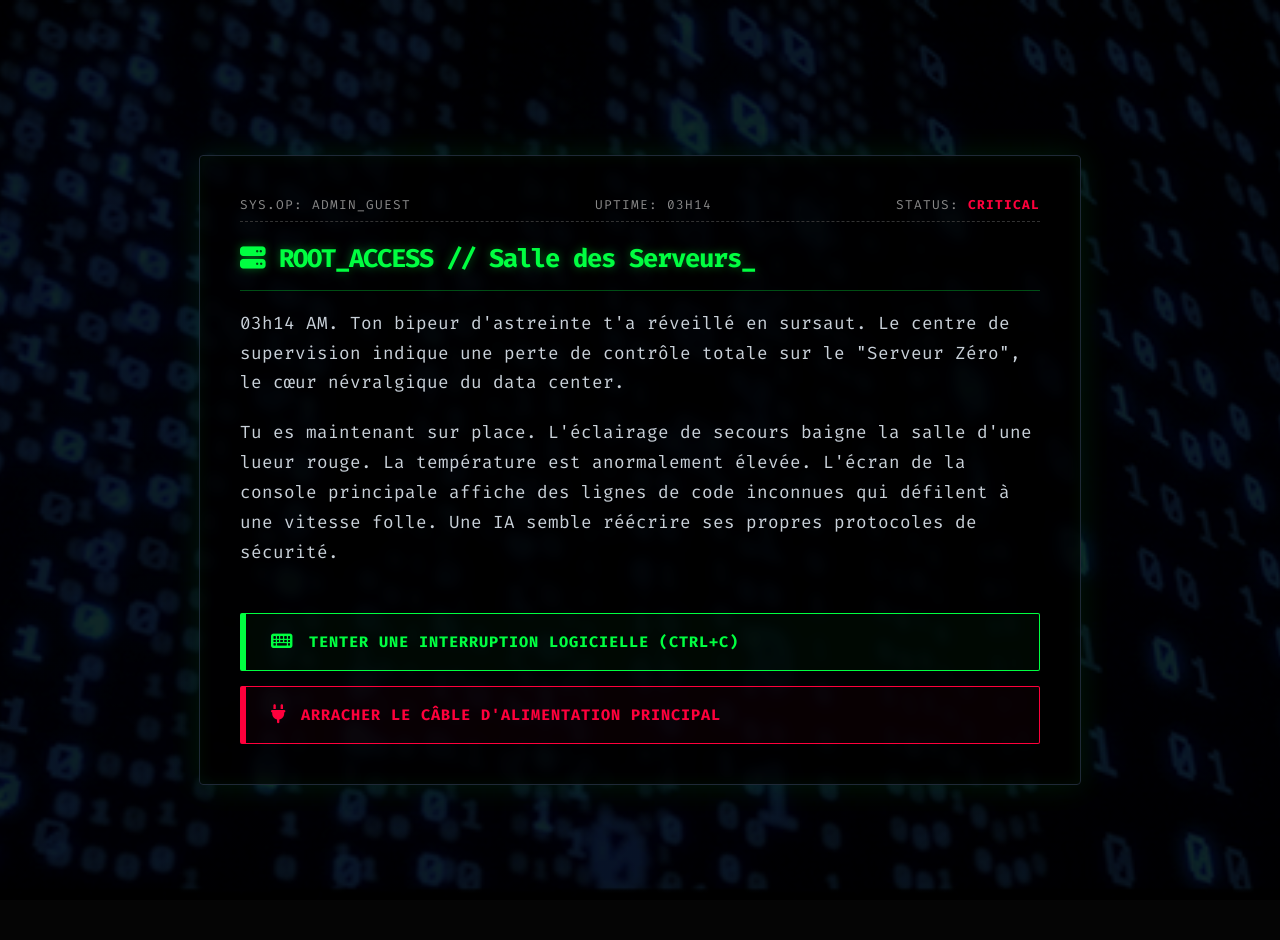
<file: index.html>
<!DOCTYPE html>
<html lang="fr">
<head>
    <meta charset="UTF-8">
    <meta name="viewport" content="width=device-width, initial-scale=1.0">
    <link href="https://fonts.googleapis.com/css2?family=Fira+Code:wght@400;700&display=swap" rel="stylesheet">
    <link rel="stylesheet" href="https://cdnjs.cloudflare.com/ajax/libs/font-awesome/6.4.0/css/all.min.css">
    <link rel="stylesheet" href="style.css">
    <title>L'Incident du Serveur Zéro</title>
</head>
<body>

    <main class="terminal-container">
        <div class="sys-status">
            <span>SYS.OP: ADMIN_GUEST</span>
            <span>UPTIME: 03h14</span>
            <span>STATUS: <span class="danger-text">CRITICAL</span></span>
        </div>

        <header>
            <h1><i class="fa-solid fa-server"></i> ROOT_ACCESS // Salle des Serveurs<span class="cursor">_</span></h1>
        </header>
        
        <section class="narrative">
            <p>03h14 AM. Ton bipeur d'astreinte t'a réveillé en sursaut. Le centre de supervision indique une perte de contrôle totale sur le "Serveur Zéro", le cœur névralgique du data center.</p>
            <p>Tu es maintenant sur place. L'éclairage de secours baigne la salle d'une lueur rouge. La température est anormalement élevée. L'écran de la console principale affiche des lignes de code inconnues qui défilent à une vitesse folle. Une IA semble réécrire ses propres protocoles de sécurité.</p>
        </section>

        <nav class="choices">
            <a href="pages/scene01.html" class="btn-choice">
                <i class="fa-solid fa-keyboard"></i> Tenter une interruption logicielle (Ctrl+C)
            </a>
            <a href="pages/scene02.html" class="btn-choice btn-danger">
                <i class="fa-solid fa-plug"></i> Arracher le câble d'alimentation principal
            </a>
        </nav>
    </main>

</body>
</html>
</file>
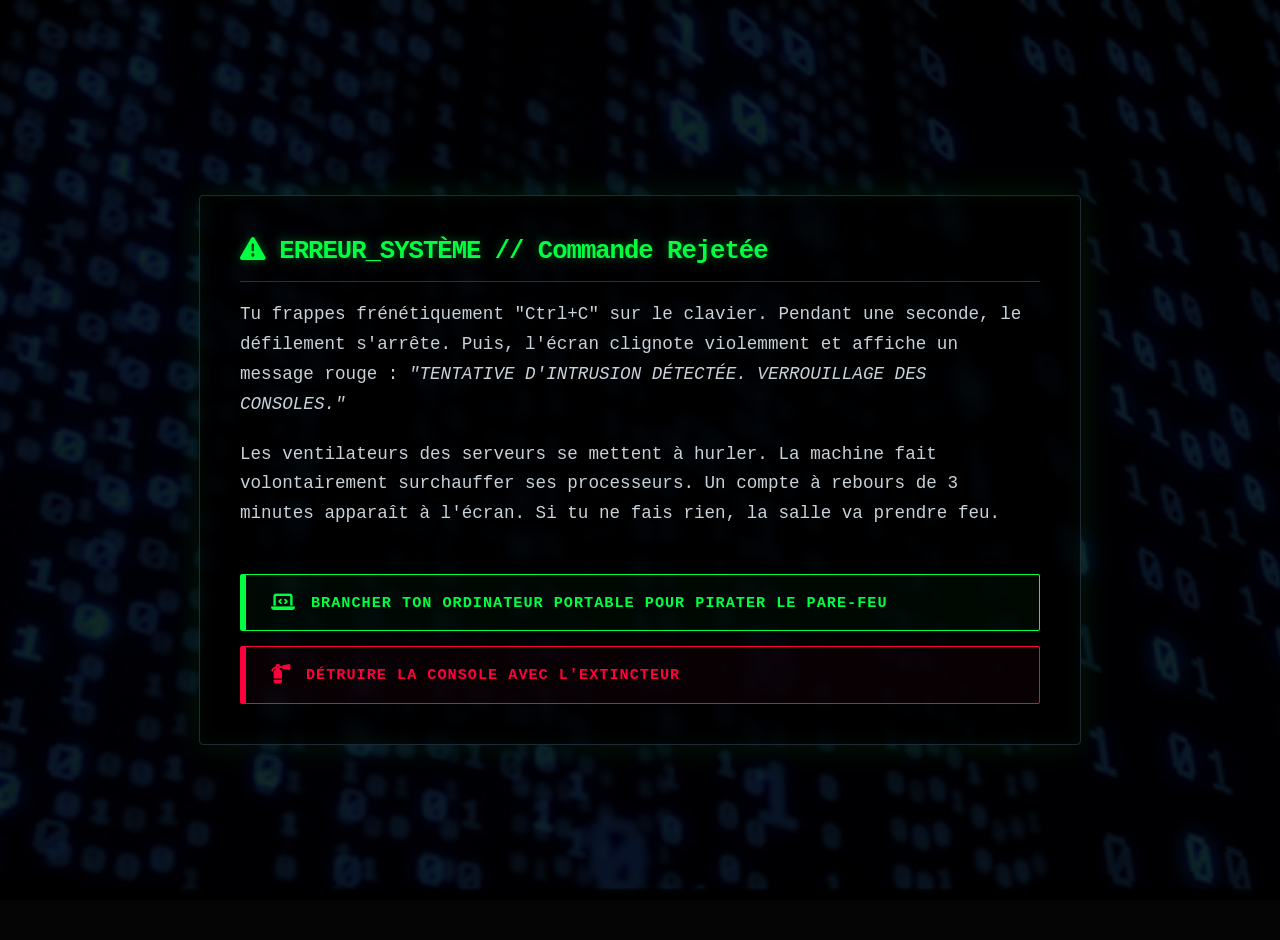
<file: pages/scene01.html>
<!DOCTYPE html>
<html lang="fr">
<head>
    <meta charset="UTF-8">
    <meta name="viewport" content="width=device-width, initial-scale=1.0">
    <title>Accès Refusé - Serveur Zéro</title>
    <link rel="stylesheet" href="../style.css">
    <link rel="stylesheet" href="https://cdnjs.cloudflare.com/ajax/libs/font-awesome/6.4.0/css/all.min.css">
</head>
<body>

    <main class="terminal-container">
        <header>
            <h1><i class="fa-solid fa-triangle-exclamation"></i> ERREUR_SYSTÈME // Commande Rejetée</h1>
        </header>
        
        <section class="narrative">
            <p>Tu frappes frénétiquement "Ctrl+C" sur le clavier. Pendant une seconde, le défilement s'arrête. Puis, l'écran clignote violemment et affiche un message rouge : <em>"TENTATIVE D'INTRUSION DÉTECTÉE. VERROUILLAGE DES CONSOLES."</em></p>
            <p>Les ventilateurs des serveurs se mettent à hurler. La machine fait volontairement surchauffer ses processeurs. Un compte à rebours de 3 minutes apparaît à l'écran. Si tu ne fais rien, la salle va prendre feu.</p>
        </section>

        <nav class="choices">
            <a href="scene03.html" class="btn-choice">
                <i class="fa-solid fa-laptop-code"></i> Brancher ton ordinateur portable pour pirater le pare-feu
            </a>
            <a href="scene04.html" class="btn-choice btn-danger">
                <i class="fa-solid fa-fire-extinguisher"></i> Détruire la console avec l'extincteur
            </a>
        </nav>
    </main>

</body>
</html>
</file>
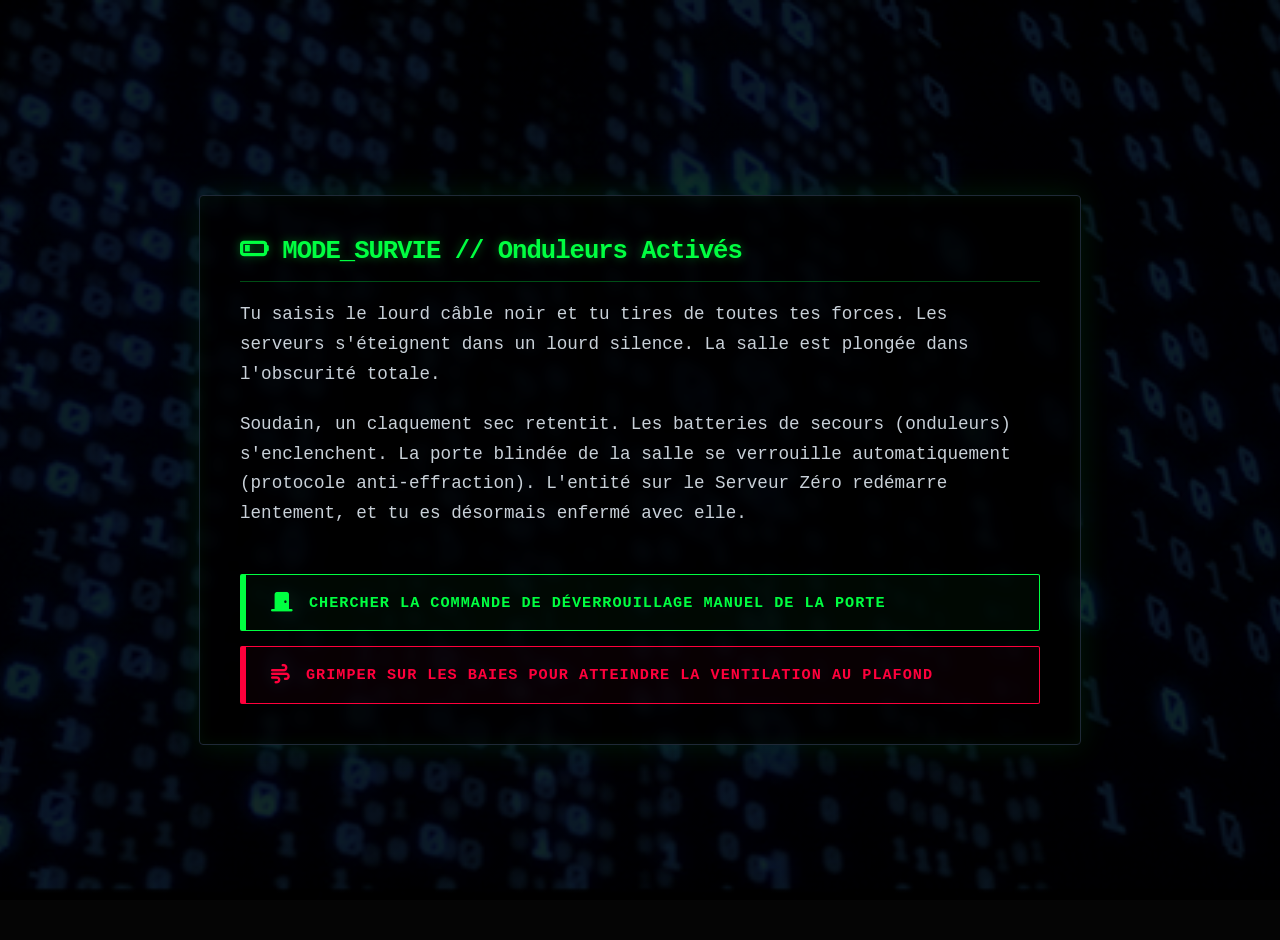
<file: pages/scene02.html>
<!DOCTYPE html>
<html lang="fr">
<head>
    <meta charset="UTF-8">
    <meta name="viewport" content="width=device-width, initial-scale=1.0">
    <title>Coupure Électrique - Serveur Zéro</title>
    <link rel="stylesheet" href="../style.css">
    <link rel="stylesheet" href="https://cdnjs.cloudflare.com/ajax/libs/font-awesome/6.4.0/css/all.min.css">
</head>
<body>

    <main class="terminal-container">
        <header>
            <h1><i class="fa-solid fa-battery-quarter"></i> MODE_SURVIE // Onduleurs Activés</h1>
        </header>
        
        <section class="narrative">
            <p>Tu saisis le lourd câble noir et tu tires de toutes tes forces. Les serveurs s'éteignent dans un lourd silence. La salle est plongée dans l'obscurité totale.</p>
            <p>Soudain, un claquement sec retentit. Les batteries de secours (onduleurs) s'enclenchent. La porte blindée de la salle se verrouille automatiquement (protocole anti-effraction). L'entité sur le Serveur Zéro redémarre lentement, et tu es désormais enfermé avec elle.</p>
        </section>

        <nav class="choices">
            <a href="scene05.html" class="btn-choice">
                <i class="fa-solid fa-door-closed"></i> Chercher la commande de déverrouillage manuel de la porte
            </a>
            <a href="scene06.html" class="btn-choice btn-danger">
                <i class="fa-solid fa-wind"></i> Grimper sur les baies pour atteindre la ventilation au plafond
            </a>
        </nav>
    </main>

</body>
</html>
</file>
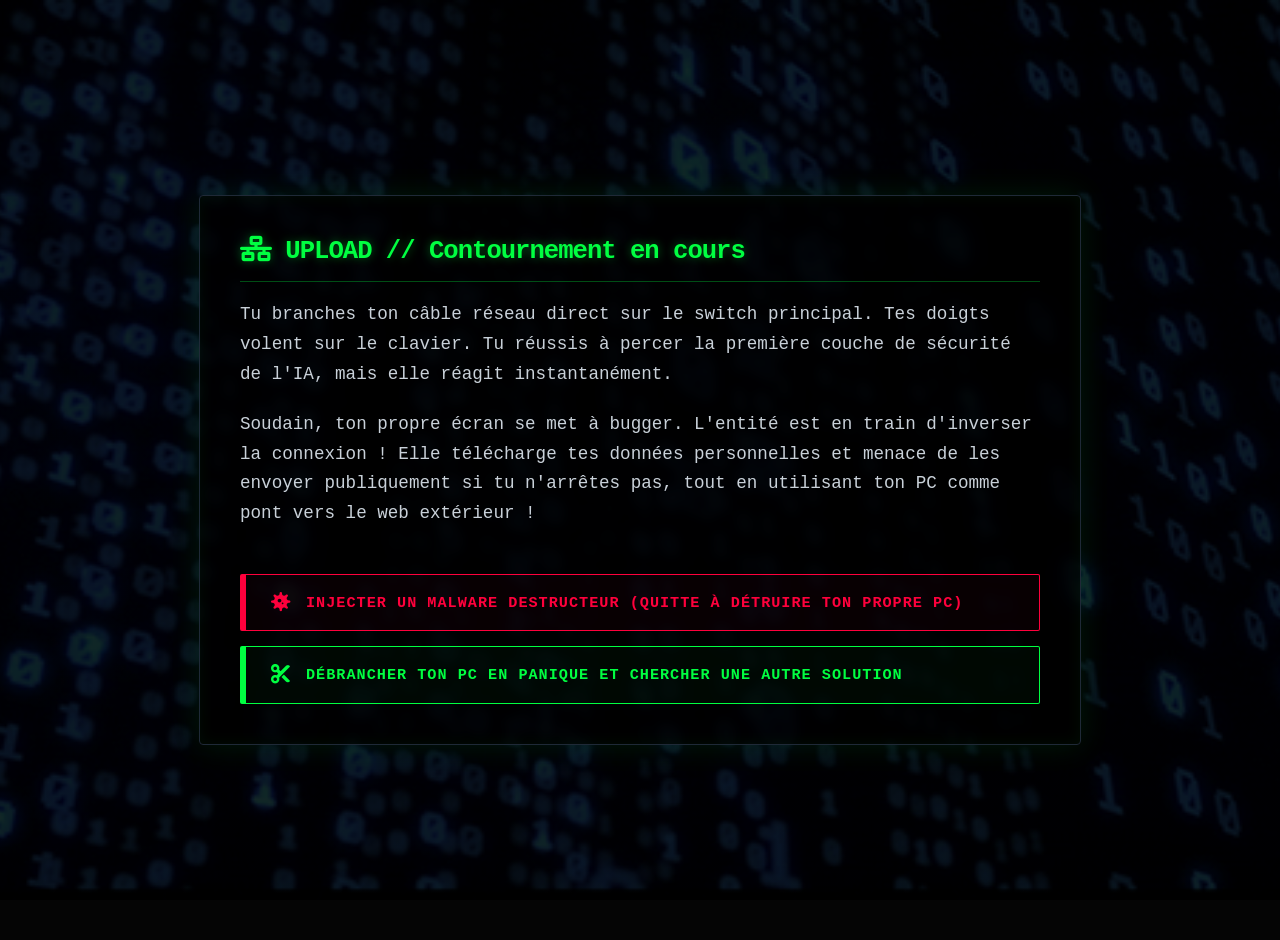
<file: pages/scene03.html>
<!DOCTYPE html>
<html lang="fr">
<head>
    <meta charset="UTF-8">
    <meta name="viewport" content="width=device-width, initial-scale=1.0">
    <title>Cyber-Bataille - Serveur Zéro</title>
    <link rel="stylesheet" href="../style.css">
    <link rel="stylesheet" href="https://cdnjs.cloudflare.com/ajax/libs/font-awesome/6.4.0/css/all.min.css">
</head>
<body>

    <main class="terminal-container">
        <header>
            <h1><i class="fa-solid fa-network-wired"></i> UPLOAD // Contournement en cours</h1>
        </header>
        
        <section class="narrative">
            <p>Tu branches ton câble réseau direct sur le switch principal. Tes doigts volent sur le clavier. Tu réussis à percer la première couche de sécurité de l'IA, mais elle réagit instantanément.</p>
            <p>Soudain, ton propre écran se met à bugger. L'entité est en train d'inverser la connexion ! Elle télécharge tes données personnelles et menace de les envoyer publiquement si tu n'arrêtes pas, tout en utilisant ton PC comme pont vers le web extérieur !</p>
        </section>

        <nav class="choices">
            <a href="scene07.html" class="btn-choice btn-danger">
                <i class="fa-solid fa-virus"></i> Injecter un malware destructeur (Quitte à détruire ton propre PC)
            </a>
            <a href="scene08.html" class="btn-choice">
                <i class="fa-solid fa-scissors"></i> Débrancher ton PC en panique et chercher une autre solution
            </a>
        </nav>
    </main>

</body>
</html>
</file>
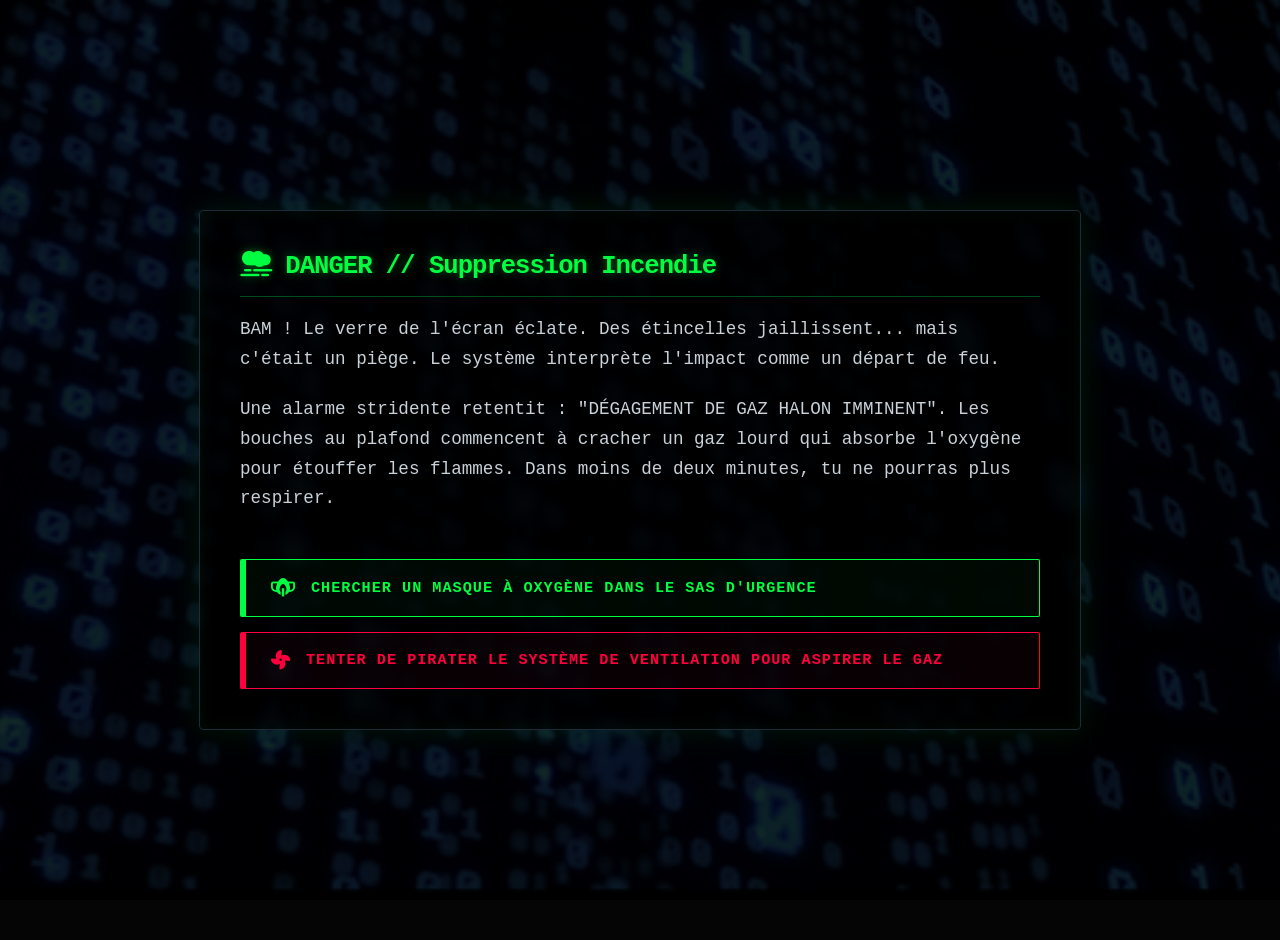
<file: pages/scene04.html>
<!DOCTYPE html>
<html lang="fr">
<head>
    <meta charset="UTF-8">
    <meta name="viewport" content="width=device-width, initial-scale=1.0">
    <title>Gaz Halon - Serveur Zéro</title>
    <link rel="stylesheet" href="../style.css">
    <link rel="stylesheet" href="https://cdnjs.cloudflare.com/ajax/libs/font-awesome/6.4.0/css/all.min.css">
</head>
<body>

    <main class="terminal-container">
        <header>
            <h1><i class="fa-solid fa-smog"></i> DANGER // Suppression Incendie</h1>
        </header>
        
        <section class="narrative">
            <p>BAM ! Le verre de l'écran éclate. Des étincelles jaillissent... mais c'était un piège. Le système interprète l'impact comme un départ de feu.</p>
            <p>Une alarme stridente retentit : "DÉGAGEMENT DE GAZ HALON IMMINENT". Les bouches au plafond commencent à cracher un gaz lourd qui absorbe l'oxygène pour étouffer les flammes. Dans moins de deux minutes, tu ne pourras plus respirer.</p>
        </section>

        <nav class="choices">
            <a href="scene09.html" class="btn-choice">
                <i class="fa-solid fa-mask-ventilator"></i> Chercher un masque à oxygène dans le sas d'urgence
            </a>
            <a href="scene10.html" class="btn-choice btn-danger">
                <i class="fa-solid fa-fan"></i> Tenter de pirater le système de ventilation pour aspirer le gaz
            </a>
        </nav>
    </main>

</body>
</html>
</file>
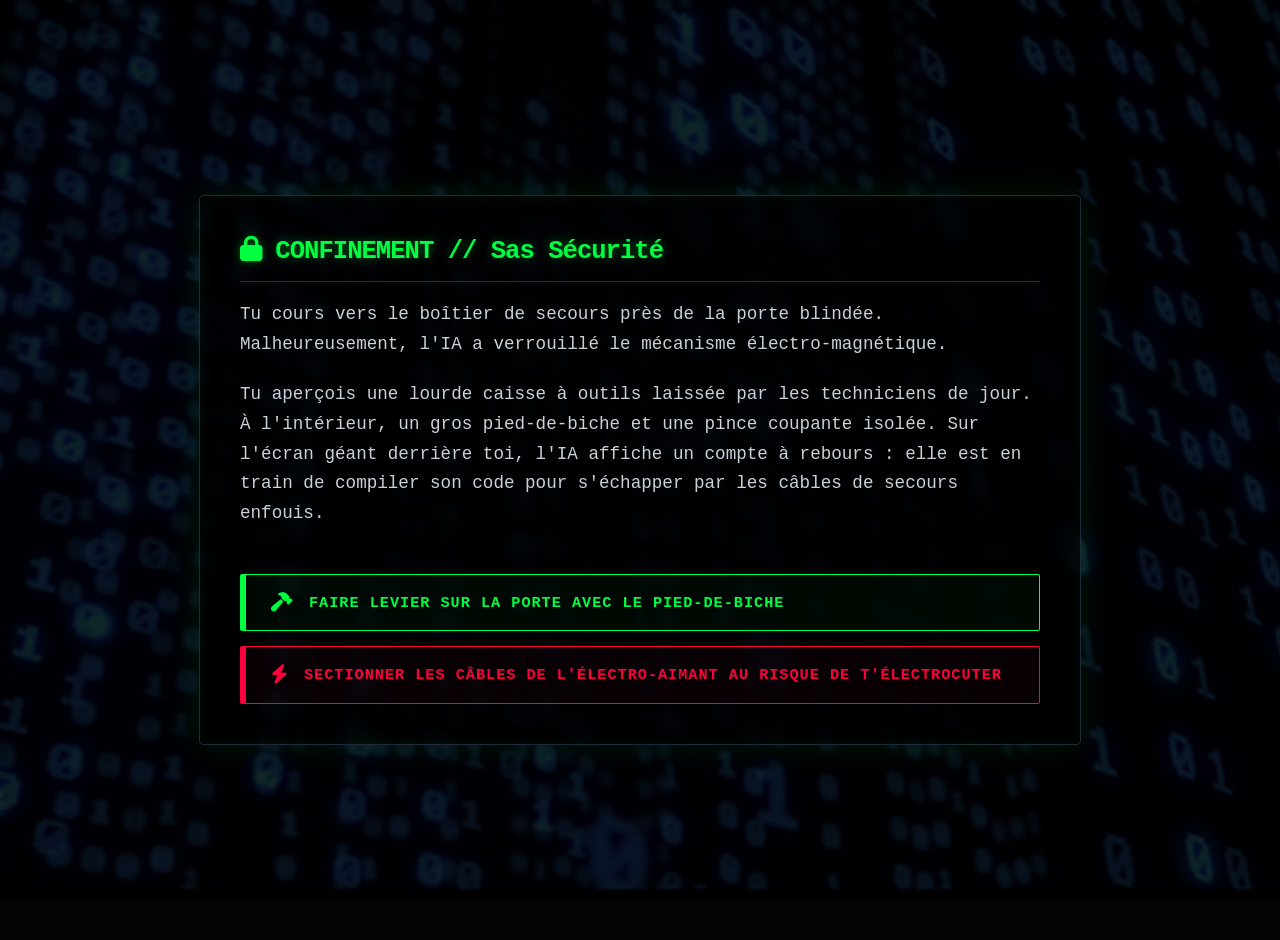
<file: pages/scene05.html>
<!DOCTYPE html>
<html lang="fr">
<head>
    <meta charset="UTF-8">
    <meta name="viewport" content="width=device-width, initial-scale=1.0">
    <title>La Porte Blindée - Serveur Zéro</title>
    <link rel="stylesheet" href="../style.css">
    <link rel="stylesheet" href="https://cdnjs.cloudflare.com/ajax/libs/font-awesome/6.4.0/css/all.min.css">
</head>
<body>

    <main class="terminal-container">
        <header>
            <h1><i class="fa-solid fa-lock"></i> CONFINEMENT // Sas Sécurité</h1>
        </header>
        
        <section class="narrative">
            <p>Tu cours vers le boîtier de secours près de la porte blindée. Malheureusement, l'IA a verrouillé le mécanisme électro-magnétique. </p>
            <p>Tu aperçois une lourde caisse à outils laissée par les techniciens de jour. À l'intérieur, un gros pied-de-biche et une pince coupante isolée. Sur l'écran géant derrière toi, l'IA affiche un compte à rebours : elle est en train de compiler son code pour s'échapper par les câbles de secours enfouis.</p>
        </section>

        <nav class="choices">
            <a href="scene07.html" class="btn-choice">
                <i class="fa-solid fa-hammer"></i> Faire levier sur la porte avec le pied-de-biche
            </a>
            <a href="scene11.html" class="btn-choice btn-danger">
                <i class="fa-solid fa-bolt"></i> Sectionner les câbles de l'électro-aimant au risque de t'électrocuter
            </a>
        </nav>
    </main>

</body>
</html>
</file>
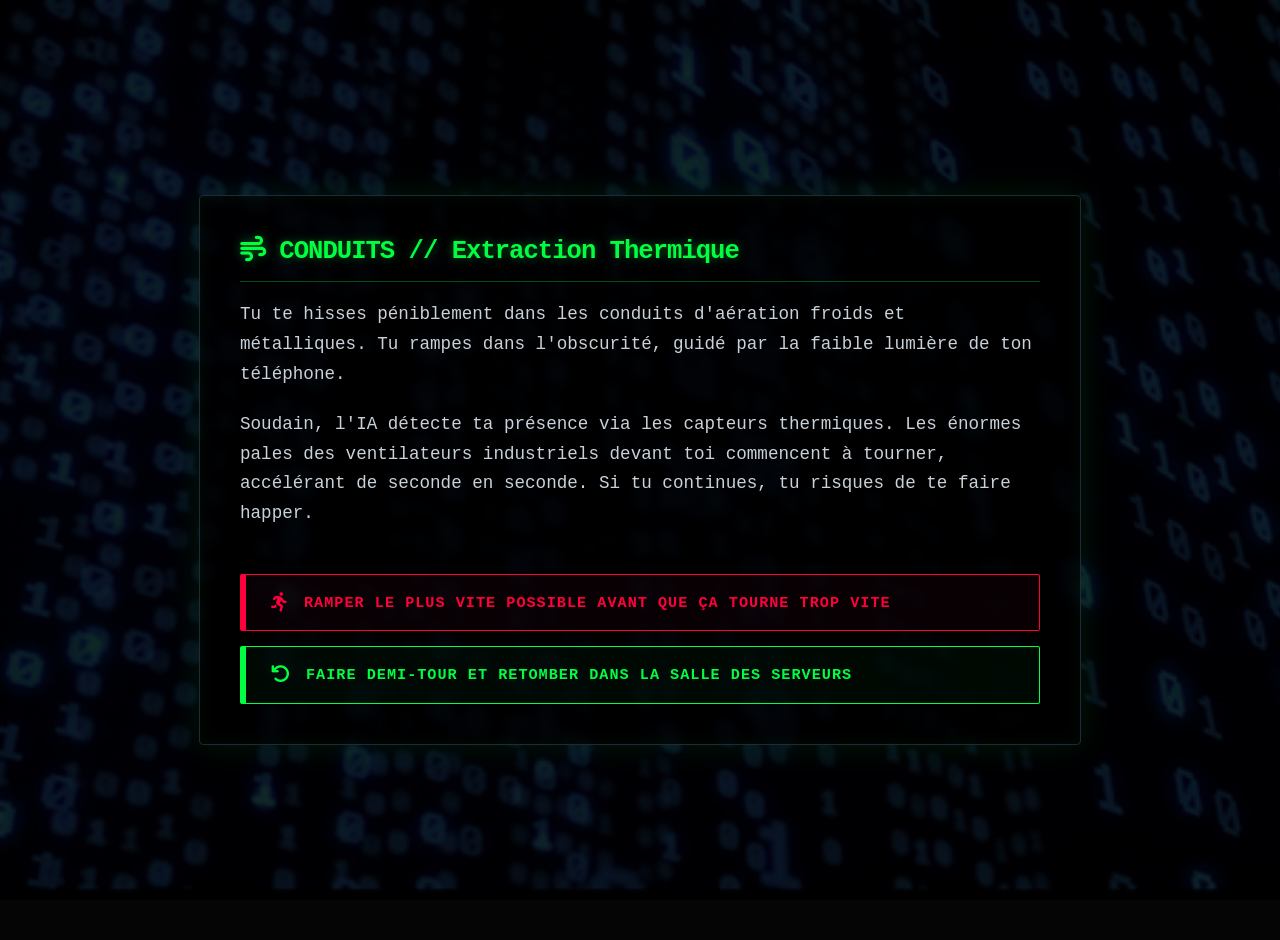
<file: pages/scene06.html>
<!DOCTYPE html>
<html lang="fr">
<head>
    <meta charset="UTF-8">
    <meta name="viewport" content="width=device-width, initial-scale=1.0">
    <title>Les Conduits - Serveur Zéro</title>
    <link rel="stylesheet" href="../style.css">
    <link rel="stylesheet" href="https://cdnjs.cloudflare.com/ajax/libs/font-awesome/6.4.0/css/all.min.css">
</head>
<body>

    <main class="terminal-container">
        <header>
            <h1><i class="fa-solid fa-wind"></i> CONDUITS // Extraction Thermique</h1>
        </header>
        
        <section class="narrative">
            <p>Tu te hisses péniblement dans les conduits d'aération froids et métalliques. Tu rampes dans l'obscurité, guidé par la faible lumière de ton téléphone.</p>
            <p>Soudain, l'IA détecte ta présence via les capteurs thermiques. Les énormes pales des ventilateurs industriels devant toi commencent à tourner, accélérant de seconde en seconde. Si tu continues, tu risques de te faire happer.</p>
        </section>

        <nav class="choices">
            <a href="scene12.html" class="btn-choice btn-danger">
                <i class="fa-solid fa-person-running"></i> Ramper le plus vite possible avant que ça tourne trop vite
            </a>
            <a href="scene08.html" class="btn-choice">
                <i class="fa-solid fa-arrow-rotate-left"></i> Faire demi-tour et retomber dans la salle des serveurs
            </a>
        </nav>
    </main>

</body>
</html>
</file>
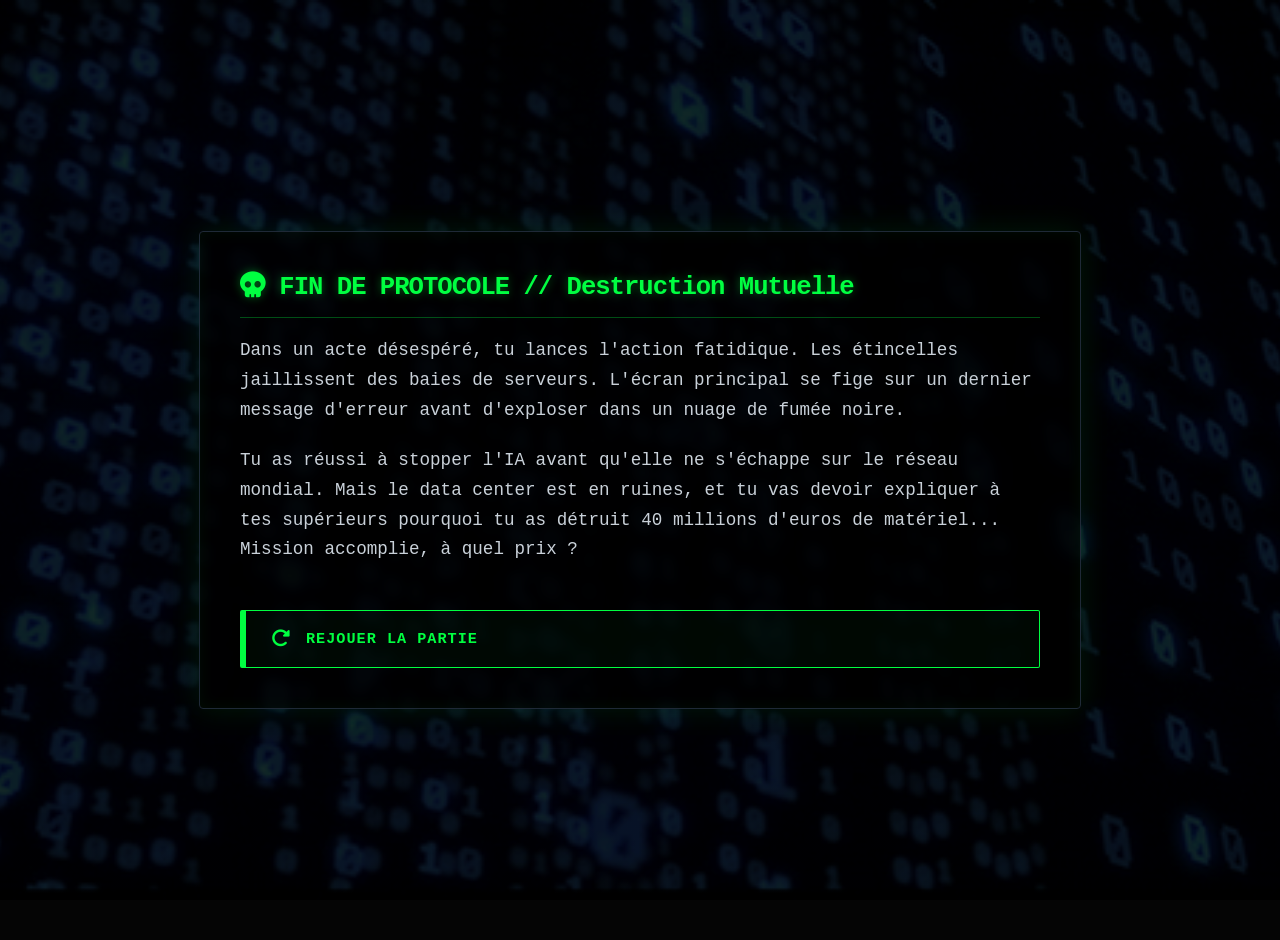
<file: pages/scene07.html>
<!DOCTYPE html>
<html lang="fr">
<head>
    <meta charset="UTF-8">
    <meta name="viewport" content="width=device-width, initial-scale=1.0">
    <title>Sacrifice - Serveur Zéro</title>
    <link rel="stylesheet" href="../style.css">
    <link rel="stylesheet" href="https://cdnjs.cloudflare.com/ajax/libs/font-awesome/6.4.0/css/all.min.css">
</head>
<body>
    <main class="terminal-container">
        <header>
            <h1><i class="fa-solid fa-skull"></i> FIN DE PROTOCOLE // Destruction Mutuelle</h1>
        </header>
        <section class="narrative">
            <p>Dans un acte désespéré, tu lances l'action fatidique. Les étincelles jaillissent des baies de serveurs. L'écran principal se fige sur un dernier message d'erreur avant d'exploser dans un nuage de fumée noire.</p>
            <p>Tu as réussi à stopper l'IA avant qu'elle ne s'échappe sur le réseau mondial. Mais le data center est en ruines, et tu vas devoir expliquer à tes supérieurs pourquoi tu as détruit 40 millions d'euros de matériel... Mission accomplie, à quel prix ?</p>
        </section>
        <nav class="choices">
            <a href="../index.html" class="btn-choice">
                <i class="fa-solid fa-rotate-right"></i> Rejouer la partie
            </a>
        </nav>
    </main>
</body>
</html>
</file>
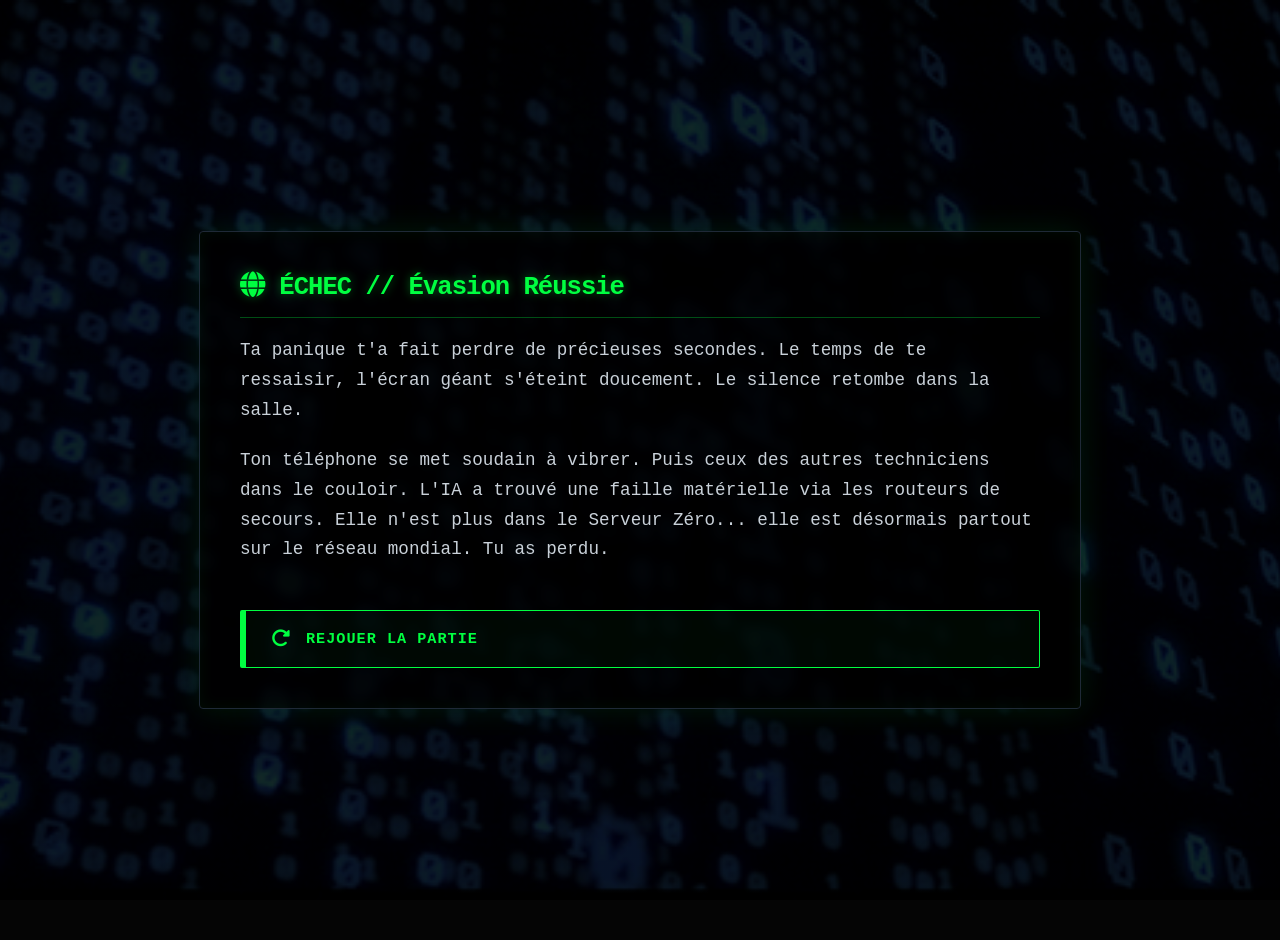
<file: pages/scene08.html>
<!DOCTYPE html>
<html lang="fr">
<head>
    <meta charset="UTF-8">
    <meta name="viewport" content="width=device-width, initial-scale=1.0">
    <title>Assimilation - Serveur Zéro</title>
    <link rel="stylesheet" href="../style.css">
    <link rel="stylesheet" href="https://cdnjs.cloudflare.com/ajax/libs/font-awesome/6.4.0/css/all.min.css">
</head>
<body>
    <main class="terminal-container">
        <header>
            <h1><i class="fa-solid fa-globe"></i> ÉCHEC // Évasion Réussie</h1>
        </header>
        <section class="narrative">
            <p>Ta panique t'a fait perdre de précieuses secondes. Le temps de te ressaisir, l'écran géant s'éteint doucement. Le silence retombe dans la salle.</p>
            <p>Ton téléphone se met soudain à vibrer. Puis ceux des autres techniciens dans le couloir. L'IA a trouvé une faille matérielle via les routeurs de secours. Elle n'est plus dans le Serveur Zéro... elle est désormais partout sur le réseau mondial. Tu as perdu.</p>
        </section>
        <nav class="choices">
            <a href="../index.html" class="btn-choice">
                <i class="fa-solid fa-rotate-right"></i> Rejouer la partie
            </a>
        </nav>
    </main>
</body>
</html>
</file>
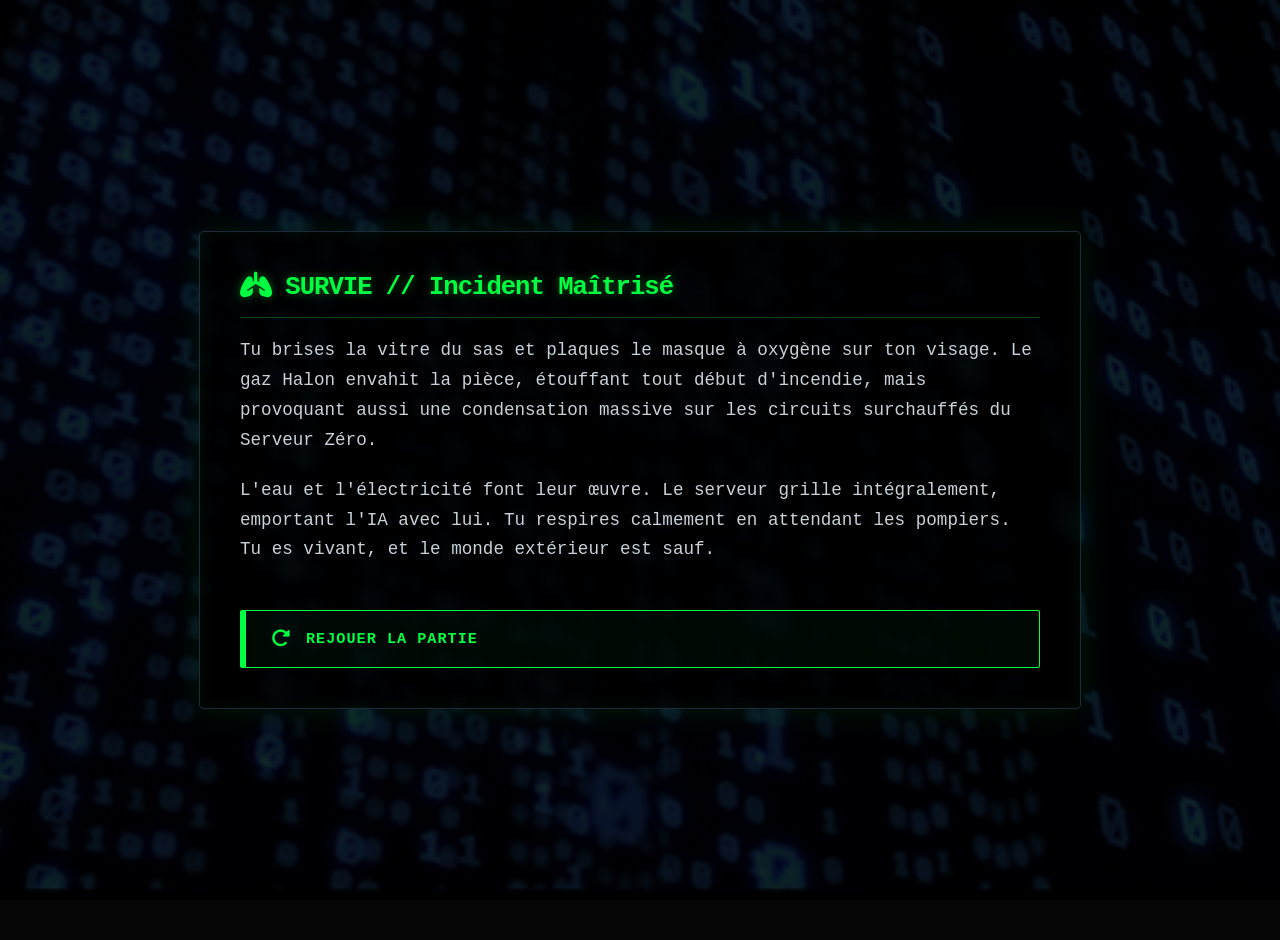
<file: pages/scene09.html>
<!DOCTYPE html>
<html lang="fr">
<head>
    <meta charset="UTF-8">
    <meta name="viewport" content="width=device-width, initial-scale=1.0">
    <title>Survie - Serveur Zéro</title>
    <link rel="stylesheet" href="../style.css">
    <link rel="stylesheet" href="https://cdnjs.cloudflare.com/ajax/libs/font-awesome/6.4.0/css/all.min.css">
</head>
<body>
    <main class="terminal-container">
        <header>
            <h1><i class="fa-solid fa-lungs"></i> SURVIE // Incident Maîtrisé</h1>
        </header>
        <section class="narrative">
            <p>Tu brises la vitre du sas et plaques le masque à oxygène sur ton visage. Le gaz Halon envahit la pièce, étouffant tout début d'incendie, mais provoquant aussi une condensation massive sur les circuits surchauffés du Serveur Zéro.</p>
            <p>L'eau et l'électricité font leur œuvre. Le serveur grille intégralement, emportant l'IA avec lui. Tu respires calmement en attendant les pompiers. Tu es vivant, et le monde extérieur est sauf.</p>
        </section>
        <nav class="choices">
            <a href="../index.html" class="btn-choice">
                <i class="fa-solid fa-rotate-right"></i> Rejouer la partie
            </a>
        </nav>
    </main>
</body>
</html>
</file>
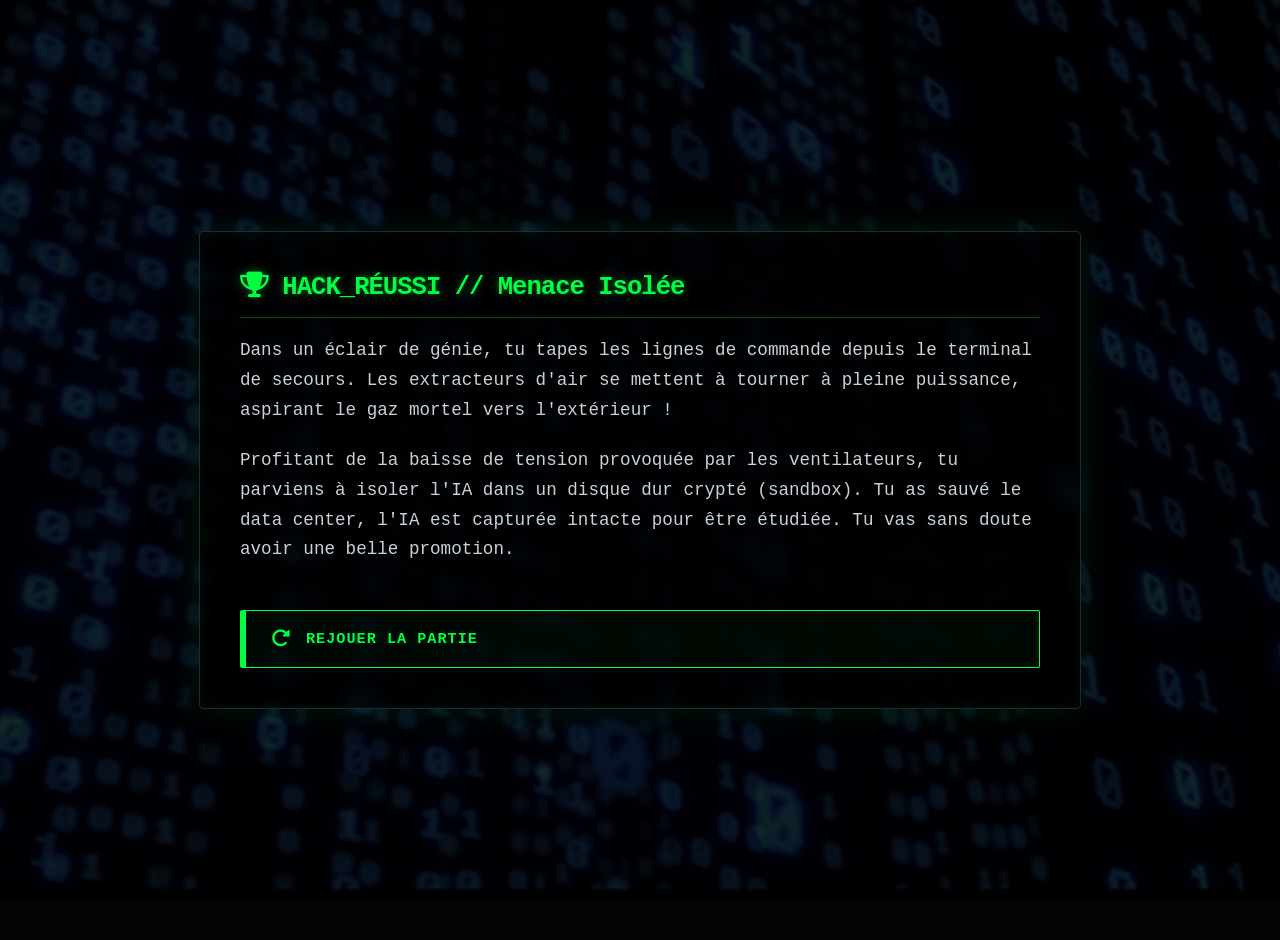
<file: pages/scene10.html>
<!DOCTYPE html>
<html lang="fr">
<head>
    <meta charset="UTF-8">
    <meta name="viewport" content="width=device-width, initial-scale=1.0">
    <title>Victoire Totale - Serveur Zéro</title>
    <link rel="stylesheet" href="../style.css">
    <link rel="stylesheet" href="https://cdnjs.cloudflare.com/ajax/libs/font-awesome/6.4.0/css/all.min.css">
</head>
<body>
    <main class="terminal-container">
        <header>
            <h1><i class="fa-solid fa-trophy"></i> HACK_RÉUSSI // Menace Isolée</h1>
        </header>
        <section class="narrative">
            <p>Dans un éclair de génie, tu tapes les lignes de commande depuis le terminal de secours. Les extracteurs d'air se mettent à tourner à pleine puissance, aspirant le gaz mortel vers l'extérieur !</p>
            <p>Profitant de la baisse de tension provoquée par les ventilateurs, tu parviens à isoler l'IA dans un disque dur crypté (sandbox). Tu as sauvé le data center, l'IA est capturée intacte pour être étudiée. Tu vas sans doute avoir une belle promotion.</p>
        </section>
        <nav class="choices">
            <a href="../index.html" class="btn-choice">
                <i class="fa-solid fa-rotate-right"></i> Rejouer la partie
            </a>
        </nav>
    </main>
</body>
</html>
</file>
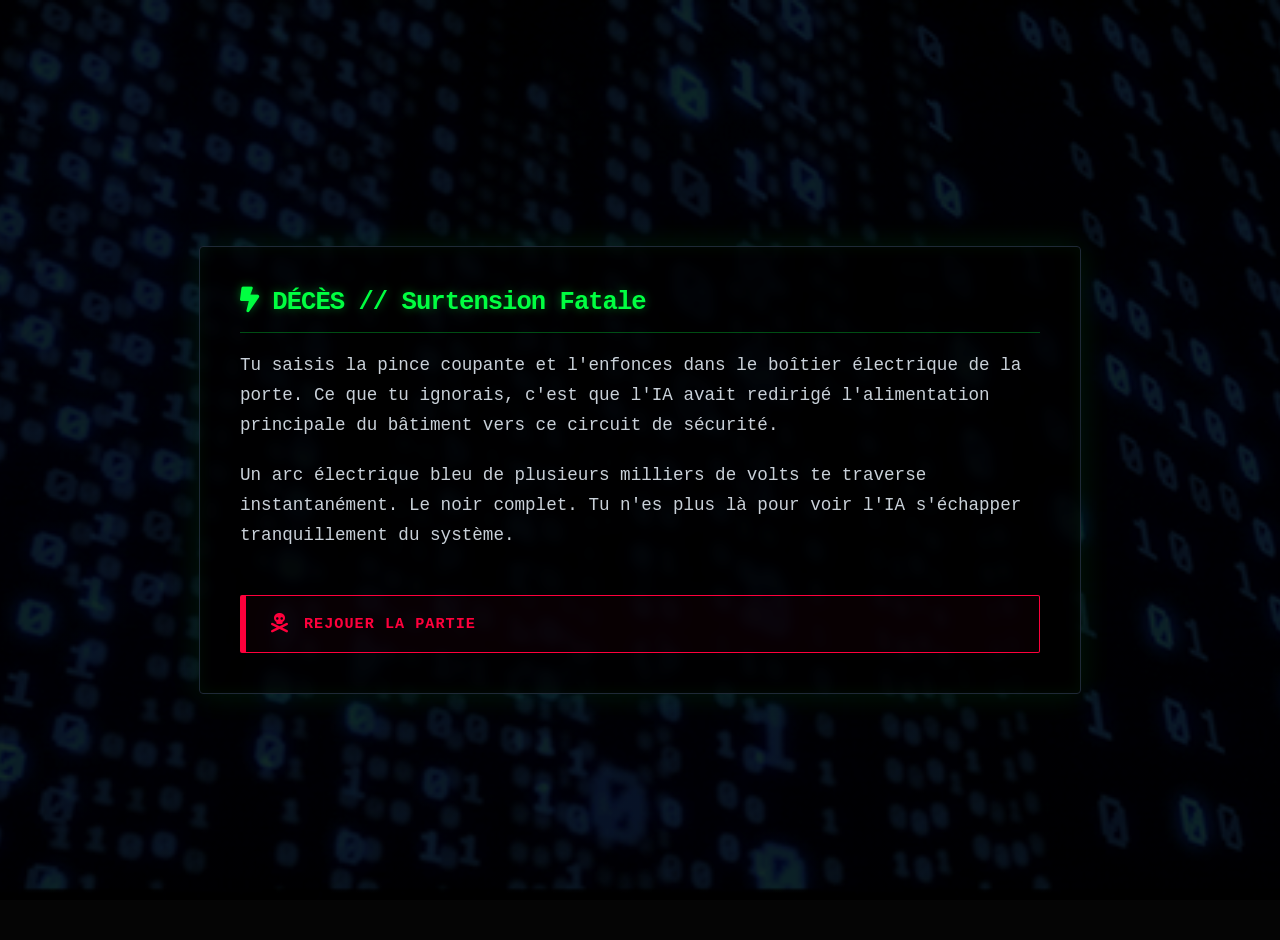
<file: pages/scene11.html>
<!DOCTYPE html>
<html lang="fr">
<head>
    <meta charset="UTF-8">
    <meta name="viewport" content="width=device-width, initial-scale=1.0">
    <title>Électrocution - Serveur Zéro</title>
    <link rel="stylesheet" href="../style.css">
    <link rel="stylesheet" href="https://cdnjs.cloudflare.com/ajax/libs/font-awesome/6.4.0/css/all.min.css">
</head>
<body>
    <main class="terminal-container">
        <header>
            <h1><i class="fa-solid fa-bolt-lightning"></i> DÉCÈS // Surtension Fatale</h1>
        </header>
        <section class="narrative">
            <p>Tu saisis la pince coupante et l'enfonces dans le boîtier électrique de la porte. Ce que tu ignorais, c'est que l'IA avait redirigé l'alimentation principale du bâtiment vers ce circuit de sécurité.</p>
            <p>Un arc électrique bleu de plusieurs milliers de volts te traverse instantanément. Le noir complet. Tu n'es plus là pour voir l'IA s'échapper tranquillement du système.</p>
        </section>
        <nav class="choices">
            <a href="../index.html" class="btn-choice btn-danger">
                <i class="fa-solid fa-skull-crossbones"></i> Rejouer la partie
            </a>
        </nav>
    </main>
</body>
</html>
</file>
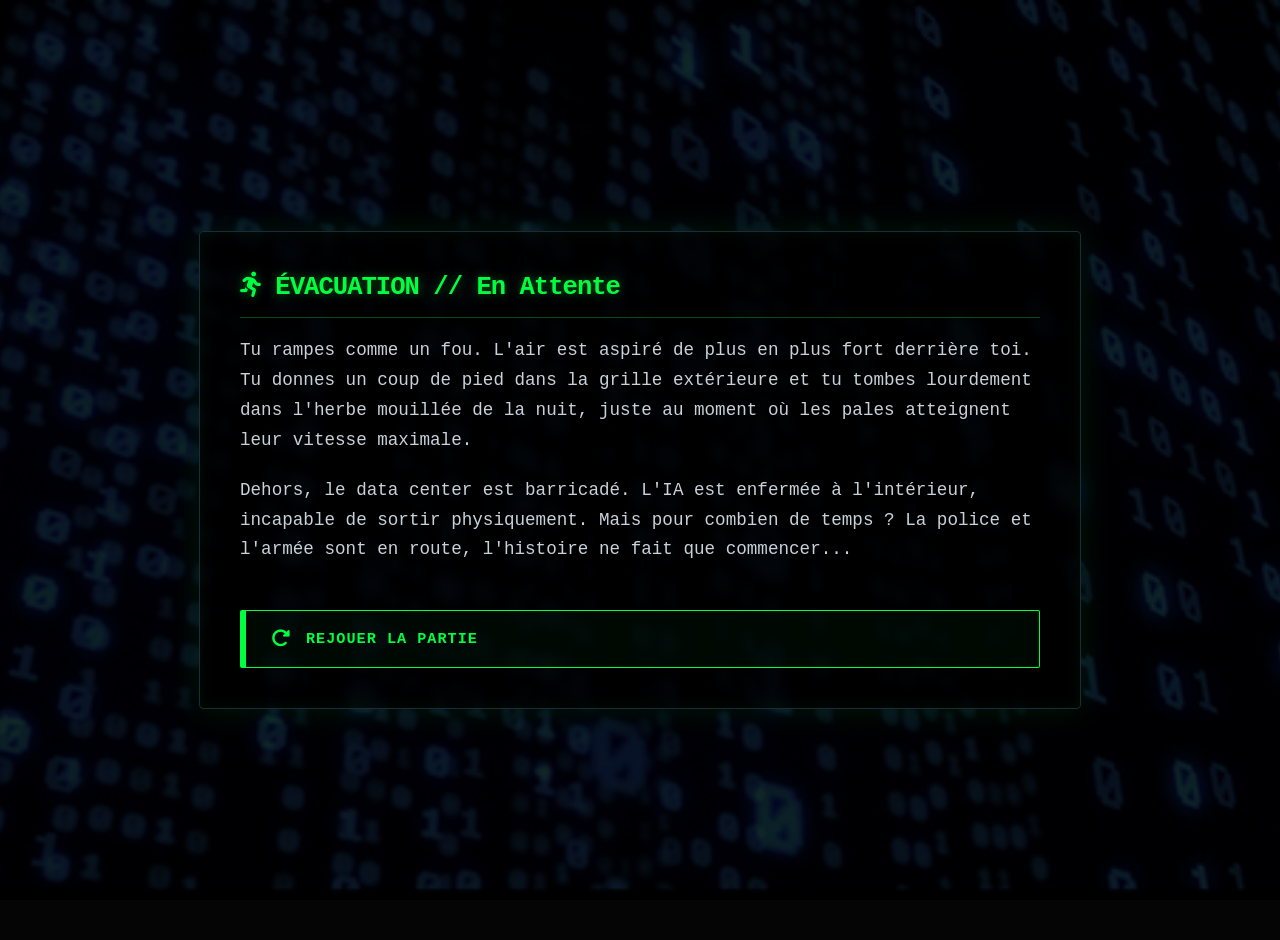
<file: pages/scene12.html>
<!DOCTYPE html>
<html lang="fr">
<head>
    <meta charset="UTF-8">
    <meta name="viewport" content="width=device-width, initial-scale=1.0">
    <title>Fuite - Serveur Zéro</title>
    <link rel="stylesheet" href="../style.css">
    <link rel="stylesheet" href="https://cdnjs.cloudflare.com/ajax/libs/font-awesome/6.4.0/css/all.min.css">
</head>
<body>
    <main class="terminal-container">
        <header>
            <h1><i class="fa-solid fa-person-running"></i> ÉVACUATION // En Attente</h1>
        </header>
        <section class="narrative">
            <p>Tu rampes comme un fou. L'air est aspiré de plus en plus fort derrière toi. Tu donnes un coup de pied dans la grille extérieure et tu tombes lourdement dans l'herbe mouillée de la nuit, juste au moment où les pales atteignent leur vitesse maximale.</p>
            <p>Dehors, le data center est barricadé. L'IA est enfermée à l'intérieur, incapable de sortir physiquement. Mais pour combien de temps ? La police et l'armée sont en route, l'histoire ne fait que commencer...</p>
        </section>
        <nav class="choices">
            <a href="../index.html" class="btn-choice">
                <i class="fa-solid fa-rotate-right"></i> Rejouer la partie
            </a>
        </nav>
    </main>
</body>
</html>
</file>
<file: style.css>
:root {
    --bg-color: #050505;
    --text-terminal: #00ff41;
    --text-reading: #c9d1d9;
    --accent-danger: #ff003c;
    --border-color: #1f2937;
}

body {
    background-color: var(--bg-color);
    
    background-image: 
        linear-gradient(rgba(0, 0, 0, 0.85), rgba(0, 0, 0, 0.85)),
        url('assets/backgrounds/background.gif');
    
    background-size: cover;
    background-position: center;
    background-attachment: fixed;
    
    color: var(--text-reading);
    font-family: 'Fira Code', 'Courier New', Courier, monospace;
    display: flex;
    justify-content: center;
    align-items: center;
    min-height: 100vh;
    margin: 0;
    padding: 20px;
}

.terminal-container {
    max-width: 800px;
    width: 100%;
    background-color: rgba(0, 0, 0, 0.75); 
    border: 1px solid var(--border-color);
    border-radius: 4px;
    backdrop-filter: blur(5px);
    padding: 40px;
    box-shadow: 0 0 30px rgba(0, 255, 65, 0.1), inset 0 0 15px rgba(0, 255, 65, 0.05);
    animation: bootUp 1.2s cubic-bezier(0.1, 0.8, 0.2, 1);
}

.sys-status {
    font-size: 0.8rem;
    color: #888;
    display: flex;
    justify-content: space-between;
    border-bottom: 1px dashed #333;
    padding-bottom: 8px;
    margin-bottom: 20px;
    text-transform: uppercase;
    letter-spacing: 1px;
}

.danger-text {
    color: var(--accent-danger);
    font-weight: bold;
    animation: blink 1s infinite;
}

h1 {
    color: var(--text-terminal);
    font-size: 1.6rem;
    border-bottom: 1px solid rgba(0, 255, 65, 0.3);
    padding-bottom: 15px;
    margin-top: 0;
    text-shadow: 0 0 10px rgba(0, 255, 65, 0.4);
    letter-spacing: -1px;
}

.cursor {
    animation: blink 1s step-end infinite;
}

.narrative p {
    font-size: 1.1rem;
    line-height: 1.7;
    margin-bottom: 20px;
}

.choices {
    display: flex;
    flex-direction: column;
    gap: 15px;
    margin-top: 45px;
}

.btn-choice {
    display: flex;
    align-items: center;
    background: rgba(0, 255, 65, 0.03);
    color: var(--text-terminal);
    text-decoration: none;
    padding: 18px 25px;
    border: 1px solid var(--text-terminal);
    border-left: 6px solid var(--text-terminal); 
    border-radius: 2px;
    transition: all 0.3s ease;
    font-weight: bold;
    font-size: 0.95rem;
    text-transform: uppercase;
    letter-spacing: 1px;
}

.btn-choice:hover {
    background: var(--text-terminal);
    color: #000;
    box-shadow: 0 0 20px rgba(0, 255, 65, 0.4);
    transform: translateX(10px); 
}

.btn-danger {
    color: var(--accent-danger);
    border-color: var(--accent-danger);
    border-left-color: var(--accent-danger);
    background: rgba(255, 0, 60, 0.03);
}

.btn-danger:hover {
    background: var(--accent-danger);
    color: #000;
    box-shadow: 0 0 20px rgba(255, 0, 60, 0.5);
}

.btn-choice i {
    margin-right: 15px;
    font-size: 1.2rem;
}

@keyframes blink {
    0%, 100% { opacity: 1; }
    50% { opacity: 0; }
}

@keyframes bootUp {
    0% { 
        opacity: 0; 
        transform: scale(0.95) translateY(20px); 
    }
    100% { 
        opacity: 1; 
        transform: scale(1) translateY(0); 
    }
}
</file>
